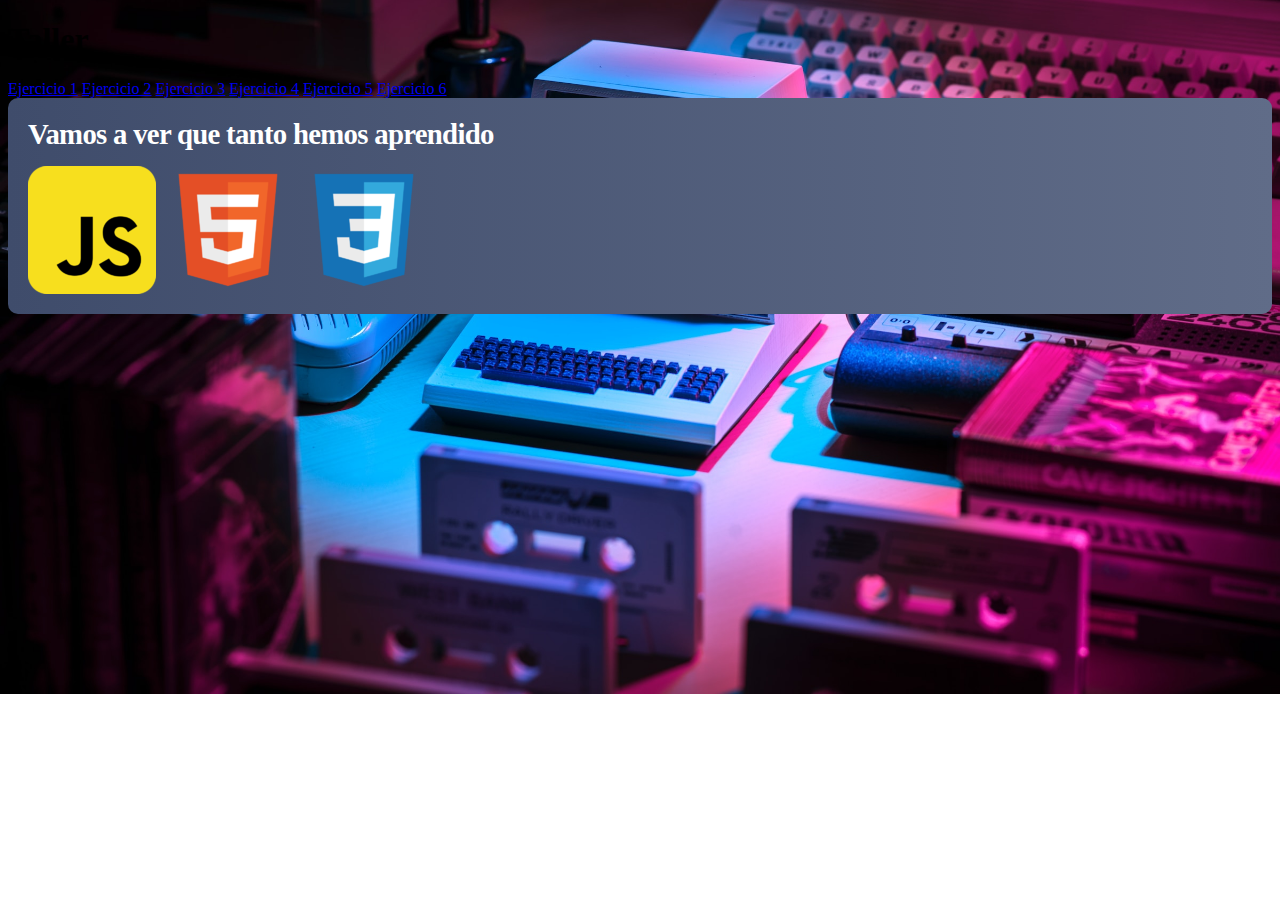
<file: index.html>
<!DOCTYPE html>
<html lang="en">
  <head>
    <meta charset="UTF-8" />
    <meta name="viewport" content="width=device-width, initial-scale=1.0" />
    <link
      href="https://cdn.jsdelivr.net/npm/bootstrap@5.3.1/dist/css/bootstrap.min.css"
      rel="stylesheet"
      integrity="sha384-4bw+/aepP/YC94hEpVNVgiZdgIC5+VKNBQNGCHeKRQN+PtmoHDEXuppvnDJzQIu9"
      crossorigin="anonymous"
    />
    <link rel="stylesheet" href="assets/css/styles.css" />
    <title>Ejercicios Js</title>
  </head>
  <body class="m-5 text-bg-info ImgBack">
    <h1 class="text-warning text-center">Taller</h1>
    <div class="container d-flex">
      <div class="col-4 me-4">
        <div class="list-group">
          <a
            href="ejercicio1.html"
            class="list-group-item list-group-item-action"
            >Ejercicio 1</a
          >
          <a
            href="ejercicio2.html"
            class="list-group-item list-group-item-action"
            >Ejercicio 2</a
          >
          <a
            href="ejercicio3.html"
            class="list-group-item list-group-item-action"
            >Ejercicio 3</a
          >
          <a
            href="ejercicio4.html"
            class="list-group-item list-group-item-action"
            >Ejercicio 4</a
          >
          <a
            href="ejercicio5.html"
            class="list-group-item list-group-item-action"
            >Ejercicio 5</a
          >
          <a
            href="ejercicio6.html"
            class="list-group-item list-group-item-action"
            >Ejercicio 6</a
          >
        </div>
      </div>
      <div class="col-8">
        <form class="form d-flex align-items-center">
          <span class="title">Vamos a ver que tanto hemos aprendido</span>

          <div>
            <img src="assets/img/IndexImg/js.png" alt="" />
            <img src="assets/img/IndexImg/html.png" alt="" />
            <img src="assets/img/IndexImg/css.png" alt="" />
          </div>
        </form>
      </div>
    </div>

    <script
      src="https://cdn.jsdelivr.net/npm/bootstrap@5.3.1/dist/js/bootstrap.bundle.min.js"
      integrity="sha384-HwwvtgBNo3bZJJLYd8oVXjrBZt8cqVSpeBNS5n7C8IVInixGAoxmnlMuBnhbgrkm"
      crossorigin="anonymous"
    ></script>
    <script src="assets/Js/chapters.js"></script>
  </body>
</html>
</file>
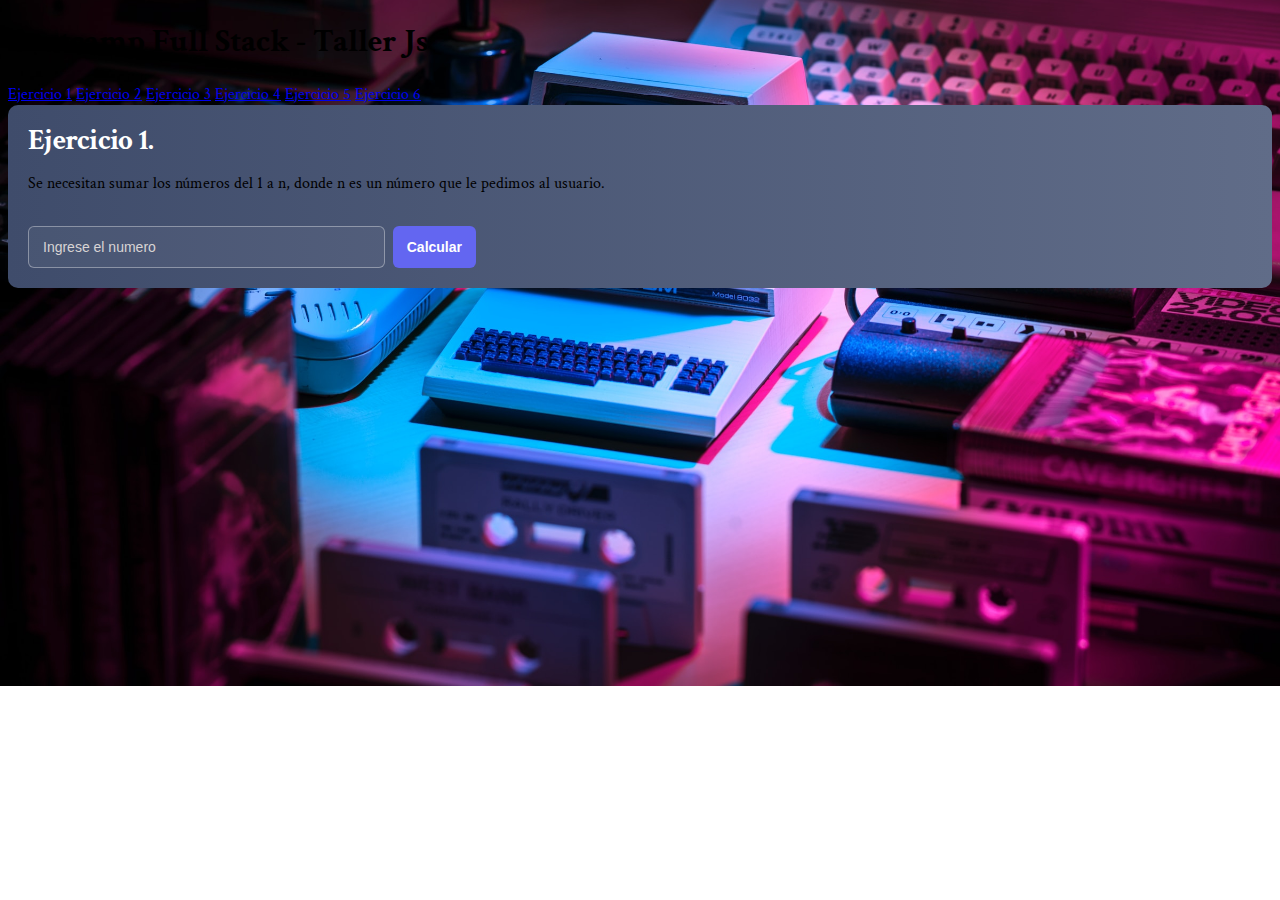
<file: ejercicio1.html>
<!DOCTYPE html>
<html lang="en">
  <head>
    <meta charset="UTF-8" />
    <meta name="viewport" content="width=device-width, initial-scale=1.0" />
    <link rel="preconnect" href="https://fonts.googleapis.com" />
    <link rel="preconnect" href="https://fonts.gstatic.com" crossorigin />
    <link
      href="https://fonts.googleapis.com/css2?family=Crimson+Text:ital,wght@0,400;0,600;0,700;1,400;1,600;1,700&display=swap"
      rel="stylesheet"
    />
    <link
      href="https://cdn.jsdelivr.net/npm/bootstrap@5.3.1/dist/css/bootstrap.min.css"
      rel="stylesheet"
      integrity="sha384-4bw+/aepP/YC94hEpVNVgiZdgIC5+VKNBQNGCHeKRQN+PtmoHDEXuppvnDJzQIu9"
      crossorigin="anonymous"
    />
    <link rel="stylesheet" href="assets/css/styles.css" />
    <title>Ejercicios Js</title>
  </head>
  <body class="m-5 text-bg-info ImgBack">
    <h1 class="text-warning fs-1 fw-bold text-center">
      Bootcamp Full Stack - Taller Js
    </h1>
    <div class="container d-flex mt-5">
      <div class="col-4 me-4">
        <div class="list-group">
          <a
            href="ejercicio1.html"
            class="list-group-item list-group-item-action"
            >Ejercicio 1</a
          >
          <a
            href="ejercicio2.html"
            class="list-group-item list-group-item-action"
            >Ejercicio 2</a
          >
          <a
            href="ejercicio3.html"
            class="list-group-item list-group-item-action"
            >Ejercicio 3</a
          >
          <a
            href="ejercicio4.html"
            class="list-group-item list-group-item-action"
            >Ejercicio 4</a
          >
          <a
            href="ejercicio5.html"
            class="list-group-item list-group-item-action"
            >Ejercicio 5</a
          >
          <a
            href="ejercicio6.html"
            class="list-group-item list-group-item-action"
            >Ejercicio 6</a
          >
        </div>
      </div>
      <div class="col-8">
        <form class="form d-flex align-items-center">
          <span class="title">Ejercicio 1.</span>
          <p>
            Se necesitan sumar los números del 1 a n, donde n es un número que
            le pedimos al usuario.
          </p>

          <div>
            <input
              placeholder="Ingrese el numero"
              type="number"
              id="InputEjercicio1"
            />
            <button type="submit" id="SubmitEjercicio1">Calcular</button>
          </div>
        </form>
      </div>
    </div>

    <script
      src="https://cdn.jsdelivr.net/npm/bootstrap@5.3.1/dist/js/bootstrap.bundle.min.js"
      integrity="sha384-HwwvtgBNo3bZJJLYd8oVXjrBZt8cqVSpeBNS5n7C8IVInixGAoxmnlMuBnhbgrkm"
      crossorigin="anonymous"
    ></script>
    <script src="assets/Js/ejercicio1.js"></script>
  </body>
</html>
</file>
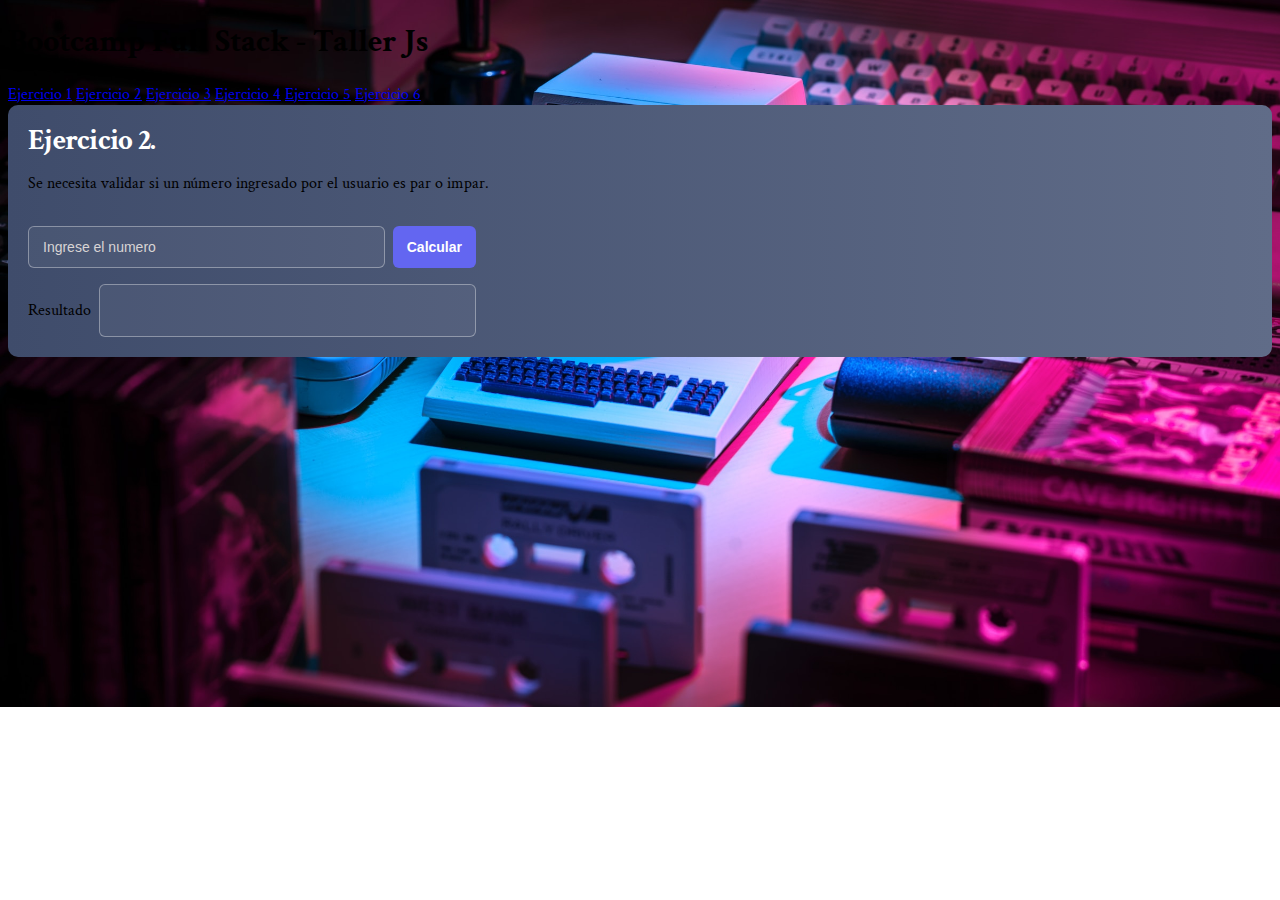
<file: ejercicio2.html>
<!DOCTYPE html>
<html lang="en">
  <head>
    <meta charset="UTF-8" />
    <meta name="viewport" content="width=device-width, initial-scale=1.0" />
    <link rel="preconnect" href="https://fonts.googleapis.com" />
    <link rel="preconnect" href="https://fonts.gstatic.com" crossorigin />
    <link
      href="https://fonts.googleapis.com/css2?family=Crimson+Text:ital,wght@0,400;0,600;0,700;1,400;1,600;1,700&display=swap"
      rel="stylesheet"
    />
    <link
      href="https://cdn.jsdelivr.net/npm/bootstrap@5.3.1/dist/css/bootstrap.min.css"
      rel="stylesheet"
      integrity="sha384-4bw+/aepP/YC94hEpVNVgiZdgIC5+VKNBQNGCHeKRQN+PtmoHDEXuppvnDJzQIu9"
      crossorigin="anonymous"
    />
    <link rel="stylesheet" href="assets/css/styles.css" />
    <title>Ejercicios Js</title>
  </head>
  <body class="m-5 text-bg-info ImgBack">
    <h1 class="text-warning fs-1 fw-bold text-center">
      Bootcamp Full Stack - Taller Js
    </h1>
    <div class="container d-flex mt-5">
      <div class="col-4 me-4">
        <div class="list-group">
          <a
            href="ejercicio1.html"
            class="list-group-item list-group-item-action"
            >Ejercicio 1</a
          >
          <a
            href="ejercicio2.html"
            class="list-group-item list-group-item-action"
            >Ejercicio 2</a
          >
          <a
            href="ejercicio3.html"
            class="list-group-item list-group-item-action"
            >Ejercicio 3</a
          >
          <a
            href="ejercicio4.html"
            class="list-group-item list-group-item-action"
            >Ejercicio 4</a
          >
          <a
            href="ejercicio5.html"
            class="list-group-item list-group-item-action"
            >Ejercicio 5</a
          >
          <a
            href="ejercicio6.html"
            class="list-group-item list-group-item-action"
            >Ejercicio 6</a
          >
        </div>
      </div>
      <div class="col-8">
        <form class="form d-flex align-items-center">
          <span class="title">Ejercicio 2.</span>
          <p>
            Se necesita validar si un número ingresado por el usuario es par o
            impar.
          </p>

          <div>
            <input
              placeholder="Ingrese el numero"
              type="number"
              id="InputEjercicio2"
            />
            <button type="submit" id="SubmitEjercicio2">Calcular</button>
          </div>
          <div class="d-flex">
            <p class="text-warning fs-3 fw-bold">Resultado</p>
            <input style="width: 4000px" type="text" id="Inputresultado" />
          </div>
        </form>
      </div>
    </div>

    <script
      src="https://cdn.jsdelivr.net/npm/bootstrap@5.3.1/dist/js/bootstrap.bundle.min.js"
      integrity="sha384-HwwvtgBNo3bZJJLYd8oVXjrBZt8cqVSpeBNS5n7C8IVInixGAoxmnlMuBnhbgrkm"
      crossorigin="anonymous"
    ></script>
    <script src="assets/Js/ejercicio2.js"></script>
  </body>
</html>
</file>
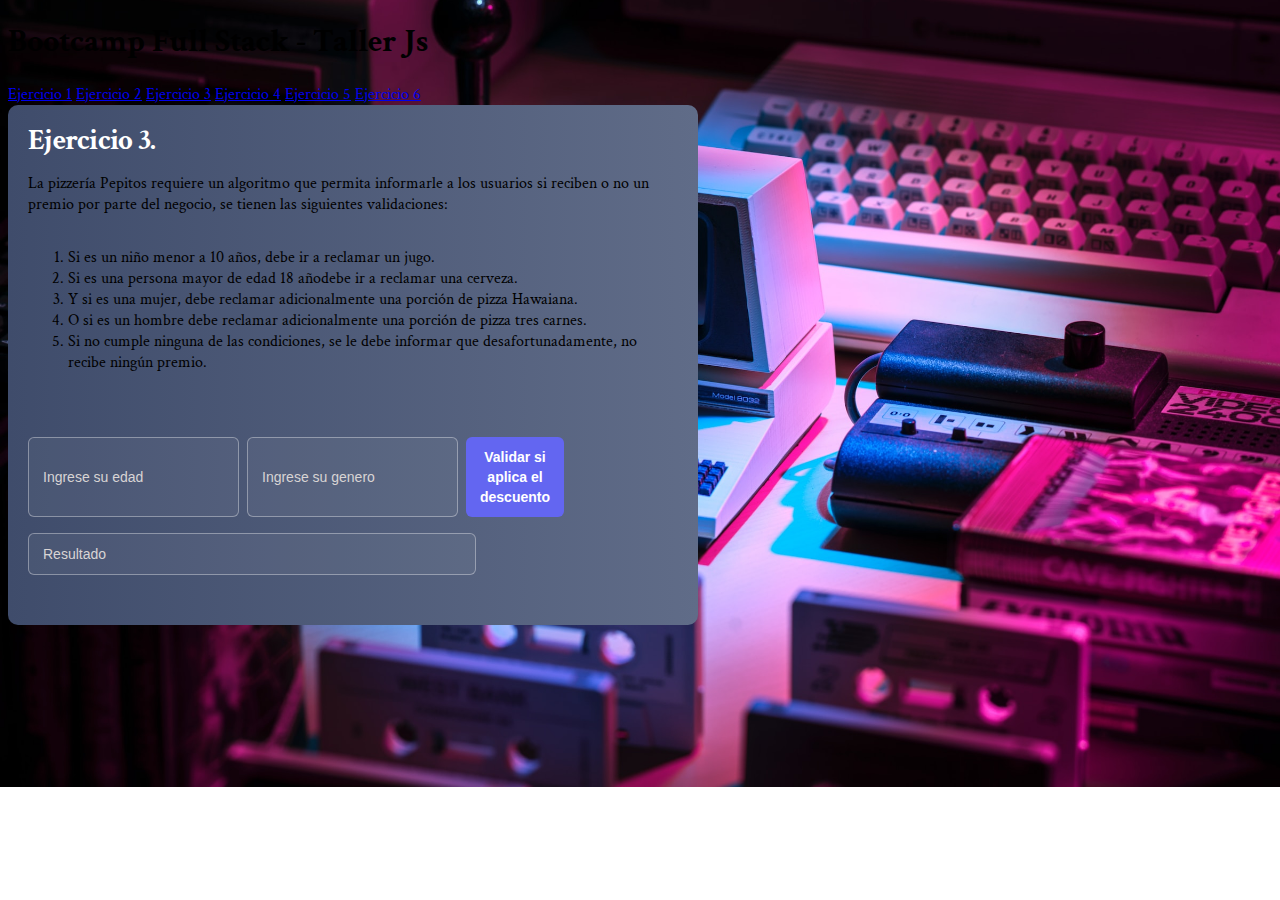
<file: ejercicio3.html>
<!DOCTYPE html>
<html lang="en">
  <head>
    <meta charset="UTF-8" />
    <meta name="viewport" content="width=device-width, initial-scale=1.0" />
    <link rel="preconnect" href="https://fonts.googleapis.com" />
    <link rel="preconnect" href="https://fonts.gstatic.com" crossorigin />
    <link
      href="https://fonts.googleapis.com/css2?family=Crimson+Text:ital,wght@0,400;0,600;0,700;1,400;1,600;1,700&display=swap"
      rel="stylesheet"
    />
    <link
      href="https://cdn.jsdelivr.net/npm/bootstrap@5.3.1/dist/css/bootstrap.min.css"
      rel="stylesheet"
      integrity="sha384-4bw+/aepP/YC94hEpVNVgiZdgIC5+VKNBQNGCHeKRQN+PtmoHDEXuppvnDJzQIu9"
      crossorigin="anonymous"
    />
    <link rel="stylesheet" href="assets/css/styles.css" />
    <title>Ejercicios Js</title>
  </head>
  <body class="m-5 text-bg-info ImgBack">
    <h1 class="text-warning fs-1 fw-bold text-center">
      Bootcamp Full Stack - Taller Js
    </h1>
    <div class="container d-flex mt-5">
      <div class="col-4 me-4">
        <div class="list-group">
          <a
            href="ejercicio1.html"
            class="list-group-item list-group-item-action"
            >Ejercicio 1</a
          >
          <a
            href="ejercicio2.html"
            class="list-group-item list-group-item-action"
            >Ejercicio 2</a
          >
          <a
            href="ejercicio3.html"
            class="list-group-item list-group-item-action"
            >Ejercicio 3</a
          >
          <a
            href="ejercicio4.html"
            class="list-group-item list-group-item-action"
            >Ejercicio 4</a
          >
          <a
            href="ejercicio5.html"
            class="list-group-item list-group-item-action"
            >Ejercicio 5</a
          >
          <a
            href="ejercicio6.html"
            class="list-group-item list-group-item-action"
            >Ejercicio 6</a
          >
        </div>
      </div>
      <div class="col-8">
        <form class="formEje3 d-flex align-items-center">
          <span class="title">Ejercicio 3.</span>
          <p>
            La pizzería Pepitos requiere un algoritmo que permita informarle a los usuarios si reciben o no un premio por parte del negocio, se tienen las siguientes validaciones:
            <ol>
                <li>Si es un niño menor a 10 años, debe ir a reclamar un jugo.</li>
                <li>Si es una persona mayor de edad 18 añodebe ir a reclamar una cerveza.</li>
                <li>Y si es una mujer, debe reclamar adicionalmente una porción de pizza Hawaiana.</li>
                <li>O si es un hombre debe reclamar adicionalmente una porción de pizza tres carnes.</li>
                <li>Si no cumple ninguna de las condiciones, se le debe informar que desafortunadamente, no recibe ningún premio.</li>
            </ol>
          </p>

          <div>
            <input
              placeholder="Ingrese su edad"
              type="number"
              id="InputEdad"
            />
            <input
              placeholder="Ingrese su genero"
              type="text"
              id="InputGenero"
            />
            <button type="submit" id="SubmitEjercicio3">Validar si aplica el descuento</button>
          </div>
          
          <div class="d-flex">
            
            <input style="width: 4000px" placeholder="Resultado" type="text" id="Inputresultado" />
          </div>
        </form>
      </div>
    </div>

    <script
      src="https://cdn.jsdelivr.net/npm/bootstrap@5.3.1/dist/js/bootstrap.bundle.min.js"
      integrity="sha384-HwwvtgBNo3bZJJLYd8oVXjrBZt8cqVSpeBNS5n7C8IVInixGAoxmnlMuBnhbgrkm"
      crossorigin="anonymous"
    ></script>
    <script src="assets/Js/ejercicio3.js"></script>
  </body>
</html>
</file>
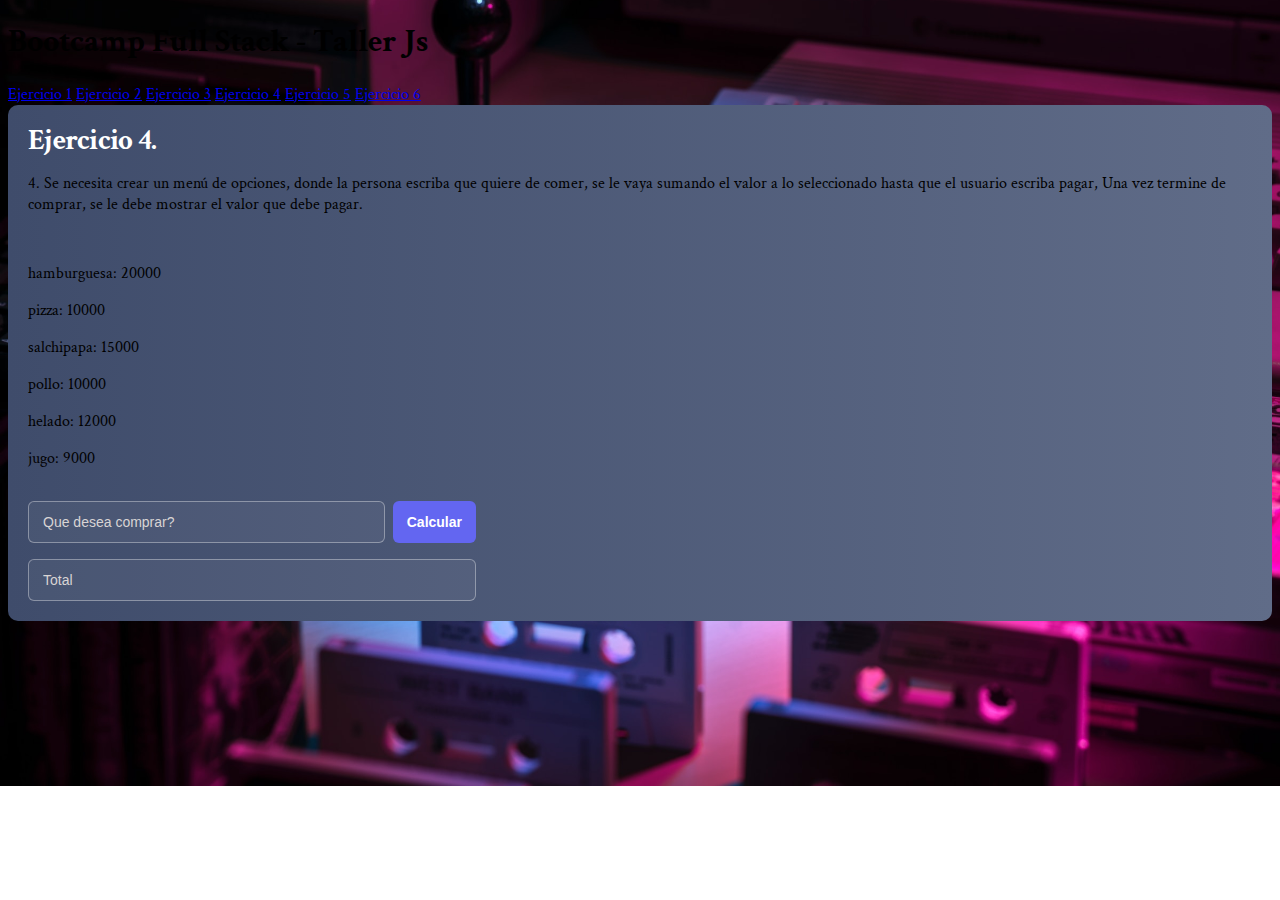
<file: ejercicio4.html>
<!DOCTYPE html>
<html lang="en">
  <head>
    <meta charset="UTF-8" />
    <meta name="viewport" content="width=device-width, initial-scale=1.0" />
    <link rel="preconnect" href="https://fonts.googleapis.com" />
    <link rel="preconnect" href="https://fonts.gstatic.com" crossorigin />
    <link
      href="https://fonts.googleapis.com/css2?family=Crimson+Text:ital,wght@0,400;0,600;0,700;1,400;1,600;1,700&display=swap"
      rel="stylesheet"
    />
    <link
      href="https://cdn.jsdelivr.net/npm/bootstrap@5.3.1/dist/css/bootstrap.min.css"
      rel="stylesheet"
      integrity="sha384-4bw+/aepP/YC94hEpVNVgiZdgIC5+VKNBQNGCHeKRQN+PtmoHDEXuppvnDJzQIu9"
      crossorigin="anonymous"
    />
    <link rel="stylesheet" href="assets/css/styles.css" />
    <title>Ejercicios Js</title>
  </head>
  <body class="m-5 text-bg-info ImgBack">
    <h1 class="text-warning fs-1 fw-bold text-center">
      Bootcamp Full Stack - Taller Js
    </h1>
    <div class="container d-flex mt-5">
      <div class="col-4 me-4">
        <div class="list-group">
          <a
            href="ejercicio1.html"
            class="list-group-item list-group-item-action"
            >Ejercicio 1</a
          >
          <a
            href="ejercicio2.html"
            class="list-group-item list-group-item-action"
            >Ejercicio 2</a
          >
          <a
            href="ejercicio3.html"
            class="list-group-item list-group-item-action"
            >Ejercicio 3</a
          >
          <a
            href="ejercicio4.html"
            class="list-group-item list-group-item-action"
            >Ejercicio 4</a
          >
          <a
            href="ejercicio5.html"
            class="list-group-item list-group-item-action"
            >Ejercicio 5</a
          >
          <a
            href="ejercicio6.html"
            class="list-group-item list-group-item-action"
            >Ejercicio 6</a
          >
        </div>
      </div>
      <div class="col-8">
        <form class="form d-flex align-items-center">
          <span class="title">Ejercicio 4.</span>
          <p>
            4. Se necesita crear un menú de opciones, donde la persona escriba
            que quiere de comer, se le vaya sumando el valor a lo seleccionado
            hasta que el usuario escriba pagar, Una vez termine de comprar, se
            le debe mostrar el valor que debe pagar.
          </p>
          <p id="menuContainer"></p>
          <div>
            <input
              placeholder="Que desea comprar?"
              type="text"
              id="InputItem"
            />
            <button type="submit" id="SubmitEjercicio4">Calcular</button>
          </div>
          <div class="d-flex">
            <input
              style="width: 4000px"
              placeholder="Total"
              type="text"
              id="Inputresultado"
            />
          </div>
        </form>
      </div>
    </div>

    <script
      src="https://cdn.jsdelivr.net/npm/bootstrap@5.3.1/dist/js/bootstrap.bundle.min.js"
      integrity="sha384-HwwvtgBNo3bZJJLYd8oVXjrBZt8cqVSpeBNS5n7C8IVInixGAoxmnlMuBnhbgrkm"
      crossorigin="anonymous"
    ></script>
    <script src="assets/Js/ejercicio4.js"></script>
  </body>
</html>
</file>
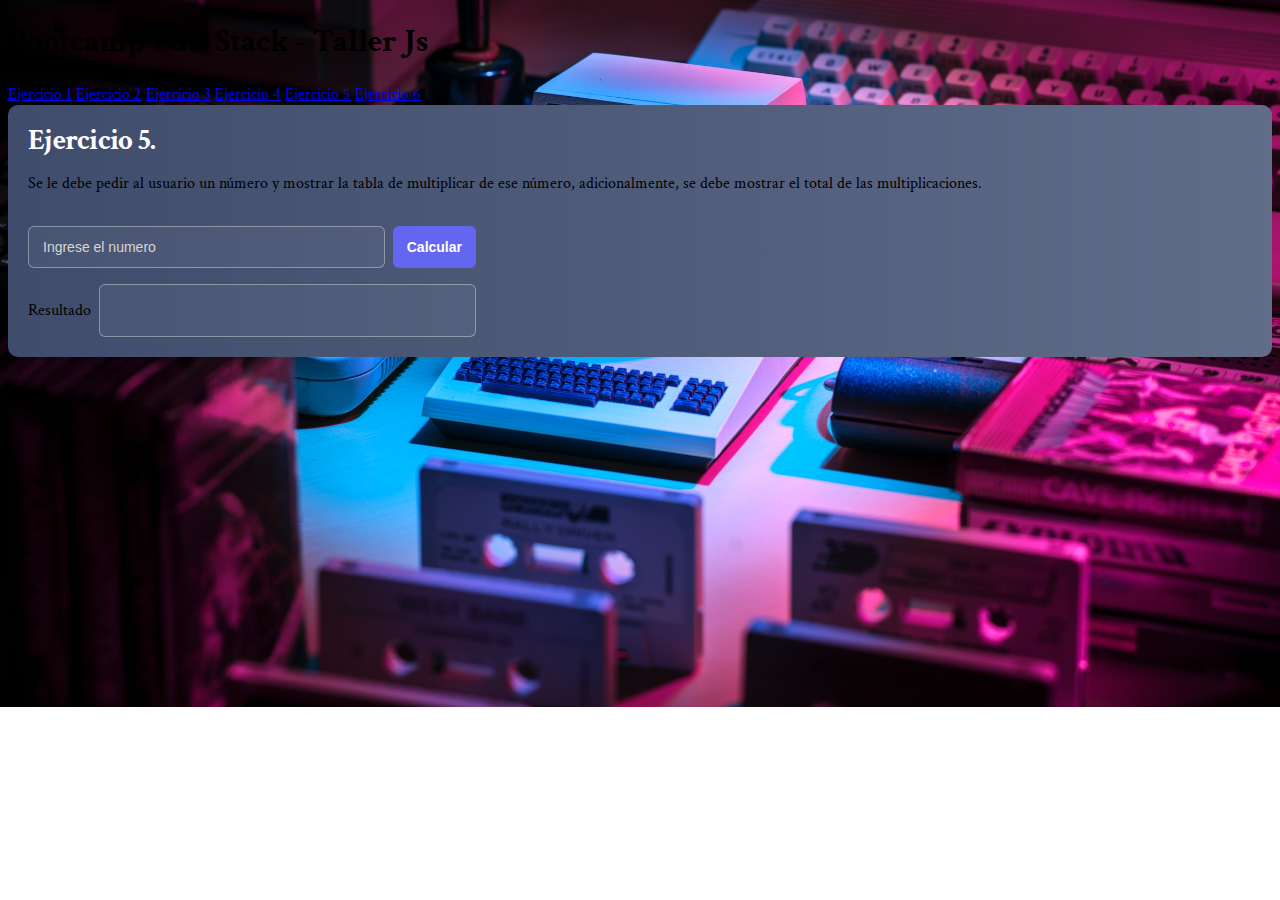
<file: ejercicio5.html>
<!DOCTYPE html>
<html lang="en">
  <head>
    <meta charset="UTF-8" />
    <meta name="viewport" content="width=device-width, initial-scale=1.0" />
    <link rel="preconnect" href="https://fonts.googleapis.com" />
    <link rel="preconnect" href="https://fonts.gstatic.com" crossorigin />
    <link
      href="https://fonts.googleapis.com/css2?family=Crimson+Text:ital,wght@0,400;0,600;0,700;1,400;1,600;1,700&display=swap"
      rel="stylesheet"
    />
    <link
      href="https://cdn.jsdelivr.net/npm/bootstrap@5.3.1/dist/css/bootstrap.min.css"
      rel="stylesheet"
      integrity="sha384-4bw+/aepP/YC94hEpVNVgiZdgIC5+VKNBQNGCHeKRQN+PtmoHDEXuppvnDJzQIu9"
      crossorigin="anonymous"
    />
    <link rel="stylesheet" href="assets/css/styles.css" />
    <title>Ejercicios Js</title>
  </head>
  <body class="m-5 text-bg-info ImgBack">
    <h1 class="text-warning fs-1 fw-bold text-center">
      Bootcamp Full Stack - Taller Js
    </h1>
    <div class="container d-flex mt-5">
      <div class="col-4 me-4">
        <div class="list-group">
          <a
            href="ejercicio1.html"
            class="list-group-item list-group-item-action"
            >Ejercicio 1</a
          >
          <a
            href="ejercicio2.html"
            class="list-group-item list-group-item-action"
            >Ejercicio 2</a
          >
          <a
            href="ejercicio3.html"
            class="list-group-item list-group-item-action"
            >Ejercicio 3</a
          >
          <a
            href="ejercicio4.html"
            class="list-group-item list-group-item-action"
            >Ejercicio 4</a
          >
          <a
            href="ejercicio5.html"
            class="list-group-item list-group-item-action"
            >Ejercicio 5</a
          >
          <a
            href="ejercicio6.html"
            class="list-group-item list-group-item-action"
            >Ejercicio 6</a
          >
        </div>
      </div>
      <div class="col-8">
        <form class="form d-flex align-items-center">
          <span class="title">Ejercicio 5.</span>
          <p>
            Se le debe pedir al usuario un número y mostrar la tabla de
            multiplicar de ese número, adicionalmente, se debe mostrar el total
            de las multiplicaciones.
          </p>

          <div>
            <input
              placeholder="Ingrese el numero"
              type="number"
              id="InputEjercicio5"
            />
            <button type="submit" id="SubmitEjercicio5">Calcular</button>
          </div>
          <div class="d-flex">
            <p class="text-warning fs-3 fw-bold">Resultado</p>
            <input style="width: 4000px" type="text" id="Inputresultado" />
          </div>
        </form>
      </div>
    </div>

    <script
      src="https://cdn.jsdelivr.net/npm/bootstrap@5.3.1/dist/js/bootstrap.bundle.min.js"
      integrity="sha384-HwwvtgBNo3bZJJLYd8oVXjrBZt8cqVSpeBNS5n7C8IVInixGAoxmnlMuBnhbgrkm"
      crossorigin="anonymous"
    ></script>
    <script src="assets/Js/ejercicio5.js"></script>
  </body>
</html>
</file>
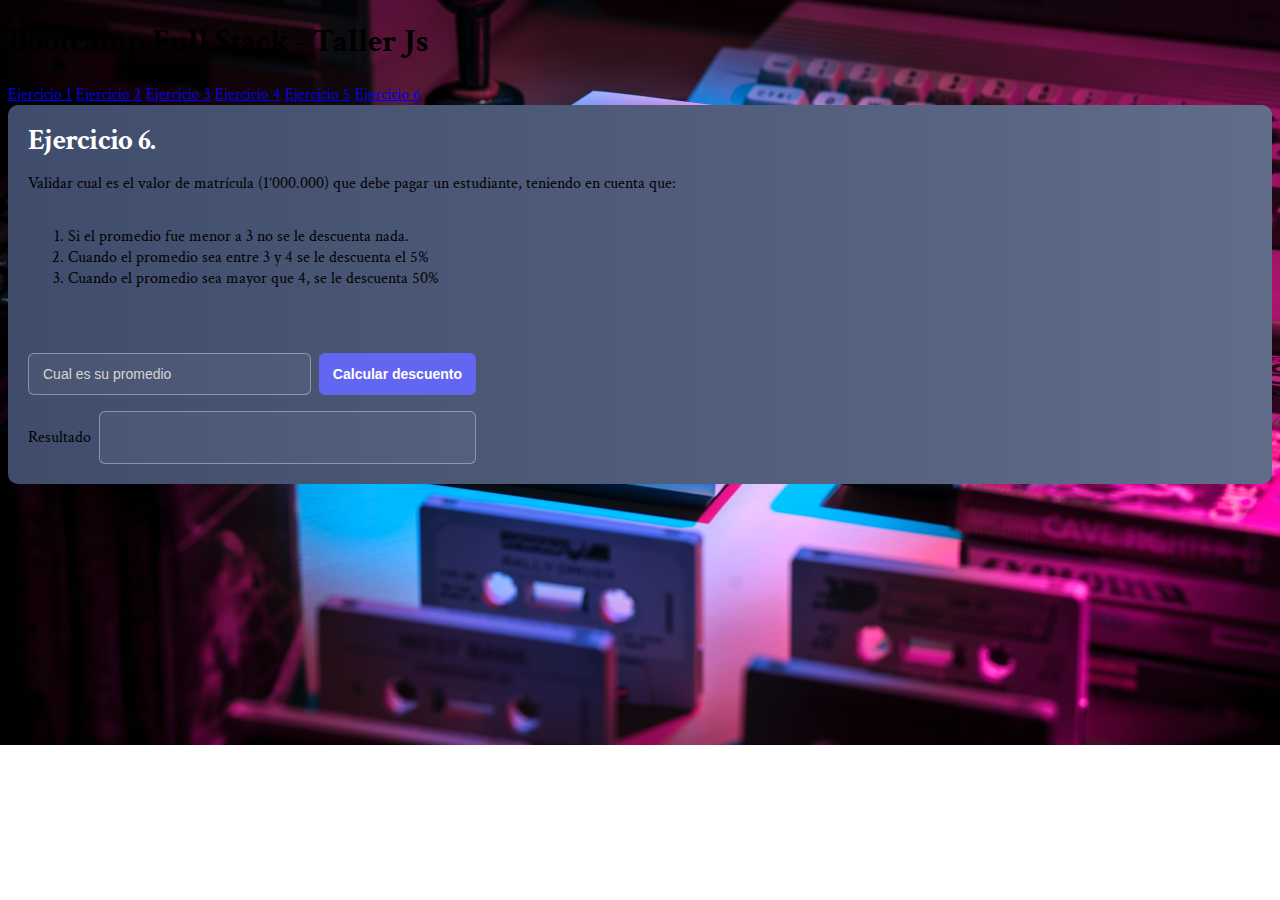
<file: ejercicio6.html>
<!DOCTYPE html>
<html lang="en">
  <head>
    <meta charset="UTF-8" />
    <meta name="viewport" content="width=device-width, initial-scale=1.0" />
    <link rel="preconnect" href="https://fonts.googleapis.com" />
    <link rel="preconnect" href="https://fonts.gstatic.com" crossorigin />
    <link
      href="https://fonts.googleapis.com/css2?family=Crimson+Text:ital,wght@0,400;0,600;0,700;1,400;1,600;1,700&display=swap"
      rel="stylesheet"
    />
    <link
      href="https://cdn.jsdelivr.net/npm/bootstrap@5.3.1/dist/css/bootstrap.min.css"
      rel="stylesheet"
      integrity="sha384-4bw+/aepP/YC94hEpVNVgiZdgIC5+VKNBQNGCHeKRQN+PtmoHDEXuppvnDJzQIu9"
      crossorigin="anonymous"
    />
    <link rel="stylesheet" href="assets/css/styles.css" />
    <title>Ejercicios Js</title>
  </head>
  <body class="m-5 text-bg-info ImgBack">
    <h1 class="text-warning fs-1 fw-bold text-center">
      Bootcamp Full Stack - Taller Js
    </h1>
    <div class="container d-flex mt-5">
      <div class="col-4 me-4">
        <div class="list-group">
          <a
            href="ejercicio1.html"
            class="list-group-item list-group-item-action"
            >Ejercicio 1</a
          >
          <a
            href="ejercicio2.html"
            class="list-group-item list-group-item-action"
            >Ejercicio 2</a
          >
          <a
            href="ejercicio3.html"
            class="list-group-item list-group-item-action"
            >Ejercicio 3</a
          >
          <a
            href="ejercicio4.html"
            class="list-group-item list-group-item-action"
            >Ejercicio 4</a
          >
          <a
            href="ejercicio5.html"
            class="list-group-item list-group-item-action"
            >Ejercicio 5</a
          >
          <a
            href="ejercicio6.html"
            class="list-group-item list-group-item-action"
            >Ejercicio 6</a
          >
        </div>
      </div>
      <div class="col-8">
        <form class="form d-flex align-items-center">
          <span class="title">Ejercicio 6.</span>
          <p>
            Validar cual es el valor de matrícula (1’000.000) que debe pagar un estudiante, teniendo en cuenta que:
            <ol>
                <li>Si el promedio fue menor a 3 no se le descuenta nada.</li>
            <li>Cuando el promedio sea entre 3 y 4 se le descuenta el 5%</li>
        <li>Cuando el promedio sea mayor que 4, se le descuenta 50%</li></ol>
        </p>

          <div>
            <input
              placeholder="Cual es su promedio"
              type="number"
              id="InputEjercicio6"
            />
            <button type="submit" id="SubmitEjercicio6">Calcular descuento</button>
          </div>
          <div class="d-flex">
            <p class="text-warning fs-3 fw-bold">Resultado</p>
            <input style="width: 4000px" type="text" id="Inputresultado" />
          </div>
        </form>
      </div>
    </div>

    <script
      src="https://cdn.jsdelivr.net/npm/bootstrap@5.3.1/dist/js/bootstrap.bundle.min.js"
      integrity="sha384-HwwvtgBNo3bZJJLYd8oVXjrBZt8cqVSpeBNS5n7C8IVInixGAoxmnlMuBnhbgrkm"
      crossorigin="anonymous"
    ></script>
    <script src="assets/Js/ejercicio6.js"></script>
  </body>
</html>
</file>
<file: assets/css/styles.css>
body {
  font-family: "Crimson Text", serif;
}

.ImgBack {
  background-image: url(../img/background3.jpg);
  background-repeat: no-repeat;
  background-size: cover; /* Ajusta la imagen para cubrir todo el fondo */
  background-position-y: 30%; /* Centra la imagen en el fondo */
}

.form {
  display: flex;
  flex-direction: column;
  background: #606c88;
  background: -webkit-linear-gradient(to right, #3f4c6b, #606c88);
  background: linear-gradient(to right, #3f4c6b, #606c88);
  padding: 20px;
  border-radius: 10px;
  height: auto;
  width: auto;
}

.formEje3 {
  display: flex;
  flex-direction: column;
  background: #606c88;
  background: -webkit-linear-gradient(to right, #3f4c6b, #606c88);
  background: linear-gradient(to right, #3f4c6b, #606c88);
  padding: 20px;
  border-radius: 10px;
  height: 480px;
  width: 650px;
}

.title {
  font-size: 1.8rem;
  line-height: 2rem;
  font-weight: 700;
  letter-spacing: -0.025em;
  color: #fff;
}

.form div,
.formEje3 div {
  display: flex;
  max-width: 28rem;
  margin-top: 1rem;
  column-gap: 0.5rem;
}

/* Estilos ejercicio1.html */

.description {
  line-height: 1.5rem;
  font-size: 1rem;
  margin-top: 1rem;
  color: rgb(209 213 219);
}

.form div input,
.formEje3 div input {
  outline: none;
  line-height: 1.5rem;
  font-size: 0.875rem;
  color: rgb(255 255 255);
  padding: 0.5rem 0.875rem;
  background-color: rgb(255 255 255 / 0.05);
  border: 1px solid rgba(253, 253, 253, 0.363);
  border-radius: 0.375rem;
  flex: 1 1 auto;
  height: auto;
  width: auto;
}

.form div input::placeholder,
.formEje3 div input::placeholder {
  color: rgb(216, 212, 212);
}

.form div input:focus,
.formEje3 div input:focus {
  border: 1px solid rgb(99 102 241);
}

.form div button,
.formEje3 div button {
  color: #fff;
  font-weight: 600;
  font-size: 0.875rem;
  line-height: 1.25rem;
  padding: 0.625rem 0.875rem;
  background-color: rgb(99 102 241);
  border-radius: 0.375rem;
  border: none;
  outline: none;
}
</file>
